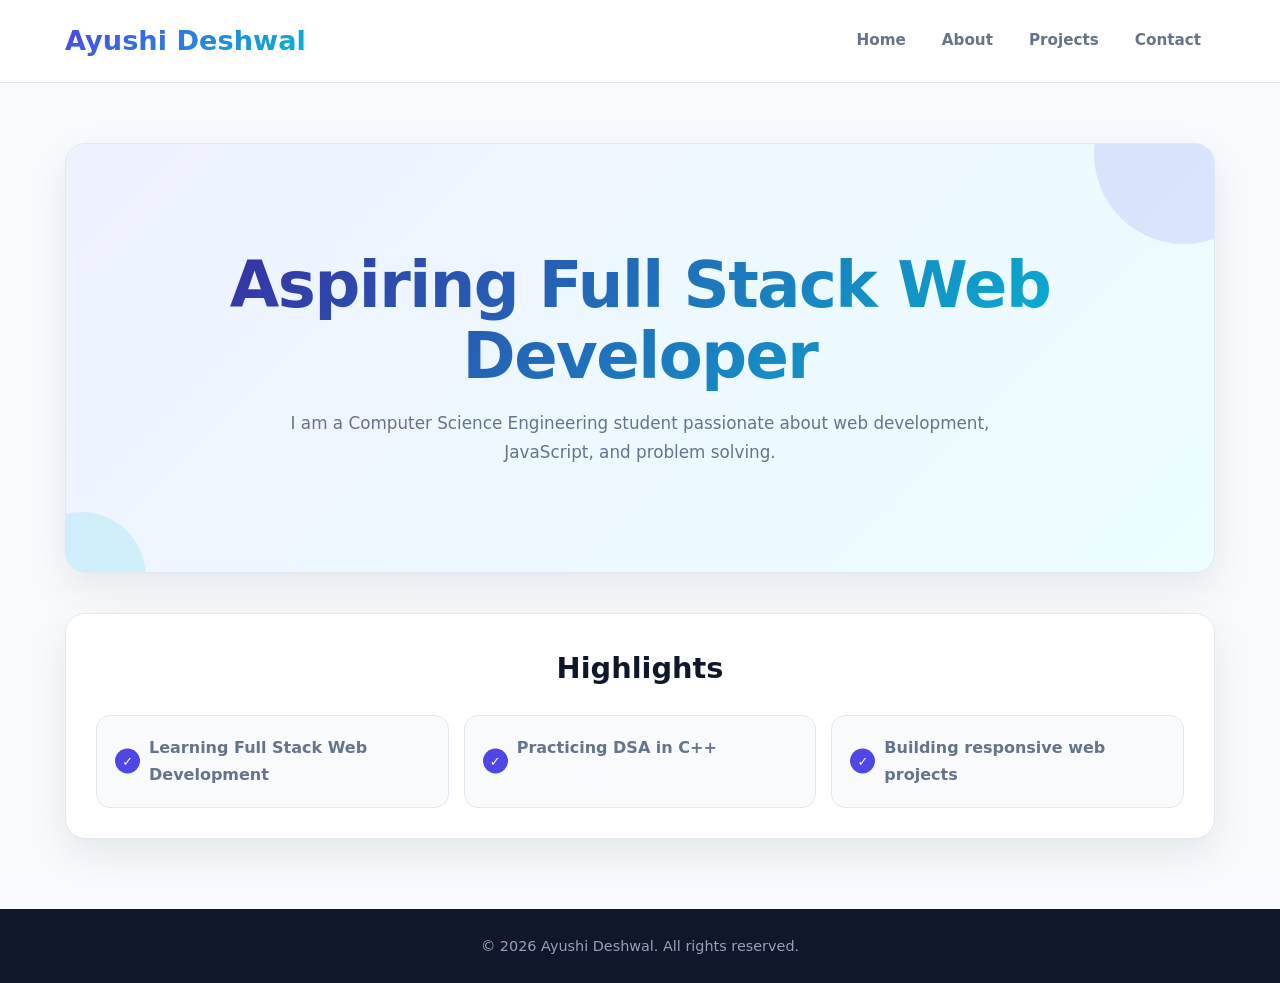
<file: index.html>
<!DOCTYPE html>
<html lang="en">
<head>
  <meta charset="UTF-8">
  <meta name="viewport" content="width=device-width, initial-scale=1.0">
  <meta name="description" content="Ayushi Deshwal Portfolio - Home">
  <meta name="author" content="Ayushi Deshwal">
  <title>Ayushi Deshwal | Home</title>
  <link rel="stylesheet" href="style.css">
</head>
<body>

<a href="#main-content">Skip to Main Content</a>

<header>
  <h1>Ayushi Deshwal</h1>

  <nav aria-label="Primary Navigation">
    <ul>
      <li><a href="index.html">Home</a></li>
      <li><a href="about.html">About</a></li>
      <li><a href="projects.html">Projects</a></li>
      <li><a href="contact.html">Contact</a></li>
    </ul>
  </nav>
</header>

<main id="main-content">
  <section aria-labelledby="hero-title">
    <h2 id="hero-title">Aspiring Full Stack Web Developer</h2>
    <p>I am a Computer Science Engineering student passionate about web development, JavaScript, and problem solving.</p>
  </section>

  <section aria-labelledby="highlights-title">
    <h2 id="highlights-title">Highlights</h2>
    <ul>
      <li>Learning Full Stack Web Development</li>
      <li>Practicing DSA in C++</li>
      <li>Building responsive web projects</li>
    </ul>
  </section>
</main>

<footer>
  <p>&copy; 2026 Ayushi Deshwal. All rights reserved.</p>
</footer>

</body>
</html>
</file>
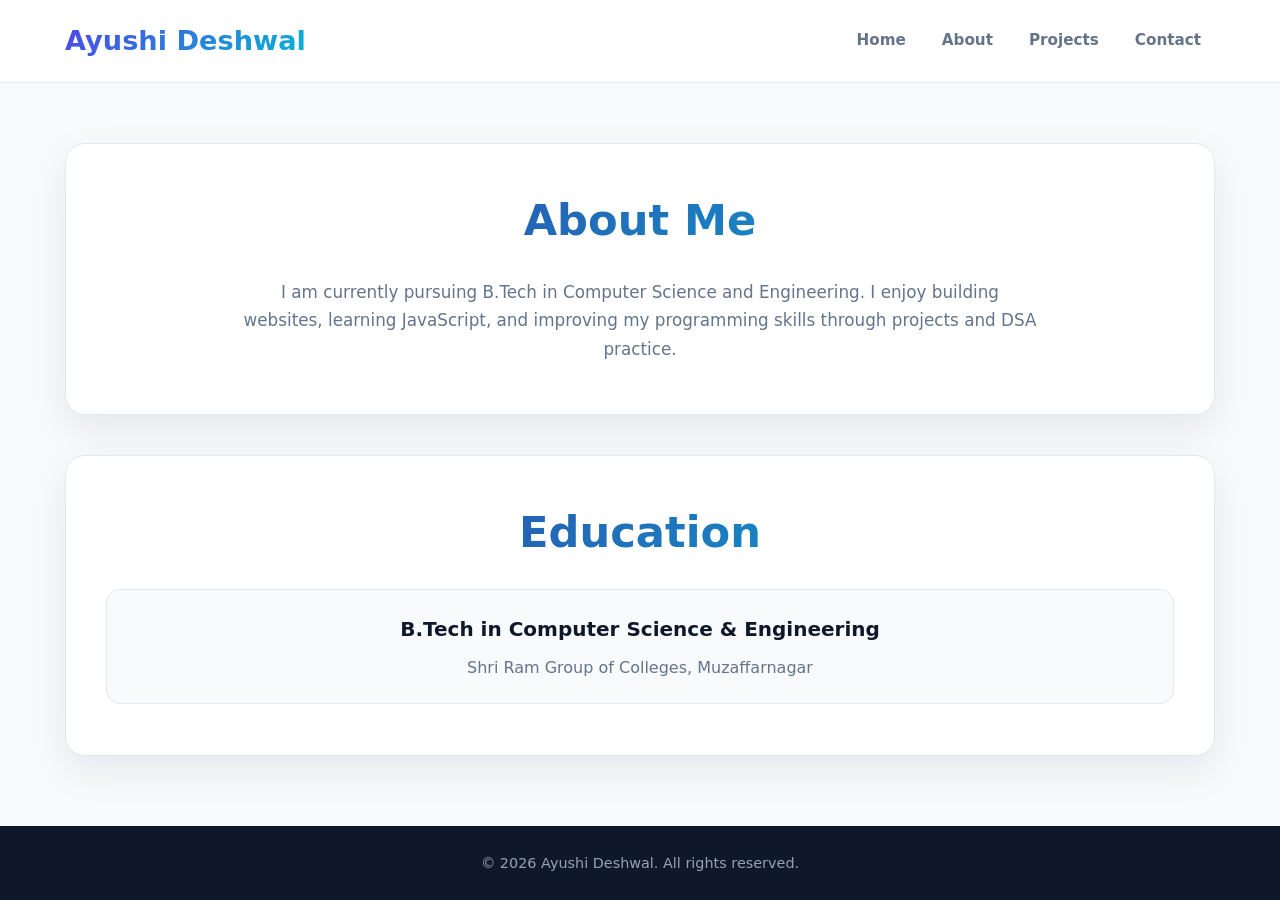
<file: about.html>
<!DOCTYPE html>
<html lang="en">
<head>
  <meta charset="UTF-8">
  <meta name="viewport" content="width=device-width, initial-scale=1.0">
  <meta name="description" content="About Ayushi Deshwal">
  <meta name="author" content="Ayushi Deshwal">
  <title>Ayushi Deshwal | About</title>
  <link rel="stylesheet" href="style.css">
</head>
<body>

<a href="#main-content">Skip to Main Content</a>

<header>
  <h1>Ayushi Deshwal</h1>

  <nav aria-label="Primary Navigation">
    <ul>
      <li><a href="index.html">Home</a></li>
      <li><a href="about.html">About</a></li>
      <li><a href="projects.html">Projects</a></li>
      <li><a href="contact.html">Contact</a></li>
    </ul>
  </nav>
</header>

<main id="main-content">
  <section aria-labelledby="about-title">
    <h2 id="about-title">About Me</h2>

    <article>
      <p>
        I am currently pursuing B.Tech in Computer Science and Engineering.
        I enjoy building websites, learning JavaScript, and improving my
        programming skills through projects and DSA practice.
      </p>
    </article>
  </section>

  <section aria-labelledby="education-title">
    <h2 id="education-title">Education</h2>

    <article>
      <h3>B.Tech in Computer Science & Engineering</h3>
      <p>Shri Ram Group of Colleges, Muzaffarnagar</p>
    </article>
  </section>
</main>

<footer>
  <p>&copy; 2026 Ayushi Deshwal. All rights reserved.</p>
</footer>

</body>
</html>
</file>
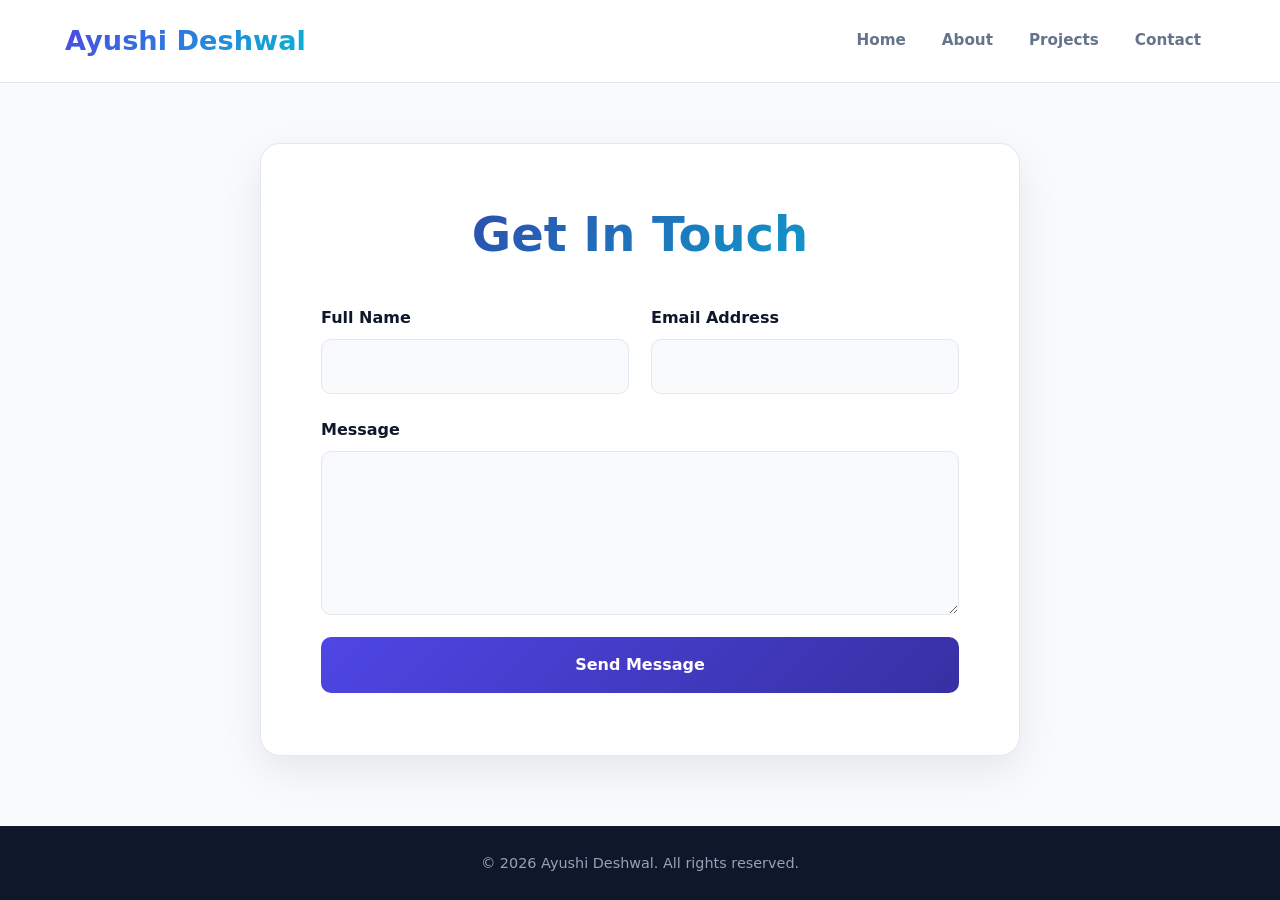
<file: contact.html>
<!DOCTYPE html>
<html lang="en">
<head>
  <meta charset="UTF-8">
  <meta name="viewport" content="width=device-width, initial-scale=1.0">
  <meta name="description" content="Contact Ayushi Deshwal">
  <meta name="author" content="Ayushi Deshwal">
  <title>Ayushi Deshwal | Contact</title>
  <link rel="stylesheet" href="style.css">
</head>
<body>

<a href="#main-content">Skip to Main Content</a>

<header>
  <h1>Ayushi Deshwal</h1>

  <nav aria-label="Primary Navigation">
    <ul>
      <li><a href="index.html">Home</a></li>
      <li><a href="about.html">About</a></li>
      <li><a href="projects.html">Projects</a></li>
      <li><a href="contact.html">Contact</a></li>
    </ul>
  </nav>
</header>

<main id="main-content">
  <section aria-labelledby="contact-title">
    <h2 id="contact-title">Get In Touch</h2>

    <form action="#" method="POST" aria-label="Contact Form">

      <div>
        <label for="name">Full Name</label>
        <input type="text" id="name" name="name" required aria-required="true">
      </div>

      <div>
        <label for="email">Email Address</label>
        <input type="email" id="email" name="email" required aria-required="true">
      </div>

      <div>
        <label for="message">Message</label>
        <textarea id="message" name="message" rows="5" required aria-required="true"></textarea>
      </div>

      <button type="submit">Send Message</button>
    </form>
  </section>
</main>

<footer>
  <p>&copy; 2026 Ayushi Deshwal. All rights reserved.</p>
</footer>

</body>
</html>
</file>
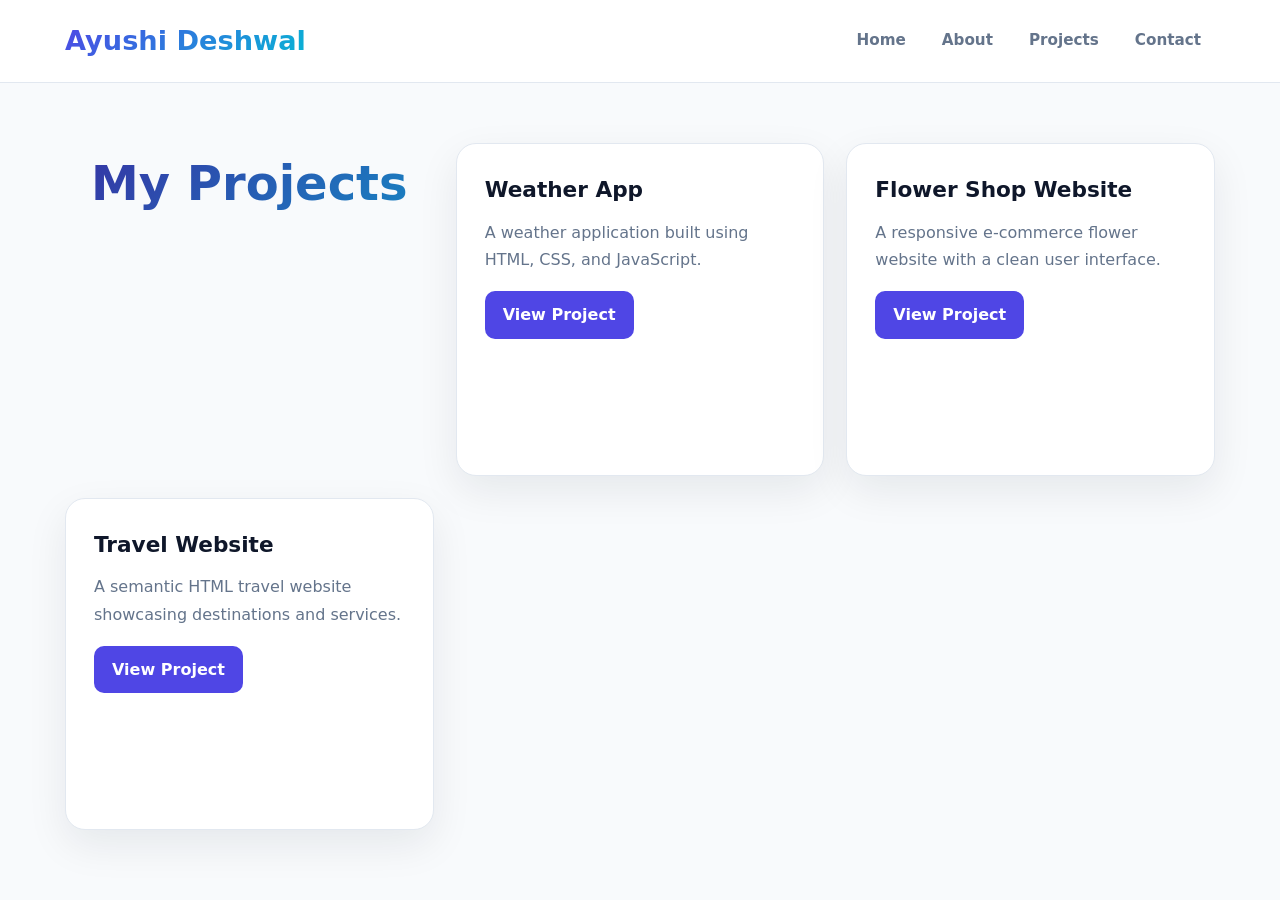
<file: projects.html>
<!DOCTYPE html>
<html lang="en">
<head>
  <meta charset="UTF-8">
  <meta name="viewport" content="width=device-width, initial-scale=1.0">
  <meta name="description" content="Ayushi Deshwal Portfolio - Projects">
  <meta name="author" content="Ayushi Deshwal">
  <title>Ayushi Deshwal | Projects</title>
  <link rel="stylesheet" href="style.css">
</head>
<body>

<a href="#main-content">Skip to Main Content</a>

<header>
  <h1>Ayushi Deshwal</h1>

  <nav aria-label="Primary Navigation">
    <ul>
      <li><a href="index.html">Home</a></li>
      <li><a href="about.html">About</a></li>
      <li><a href="projects.html">Projects</a></li>
      <li><a href="contact.html">Contact</a></li>
    </ul>
  </nav>
</header>

<main id="main-content">
  <section aria-labelledby="projects-title">
    <h2 id="projects-title">My Projects</h2>

    <article>
      <h3>Weather App</h3>
      <p>A weather application built using HTML, CSS, and JavaScript.</p>
      <p>
        <a href="https://ayushideshwal9.github.io/weather-app-javascript/" target="_blank" rel="noopener">
          View Project
        </a>
      </p>
    </article>

    <article>
      <h3>Flower Shop Website</h3>
      <p>A responsive e-commerce flower website with a clean user interface.</p>
      <p>
        <a href=" https://ayushideshwal9.github.io/responsive-flower-website/" target="_blank" rel="noopener">
          View Project
        </a>
      </p>
    </article>

    <article>
      <h3>Travel Website</h3>
      <p>A semantic HTML travel website showcasing destinations and services.</p>
      <p>
        <a href="https://ayushideshwal9.github.io/tour-travel-website/" target="_blank" rel="noopener">
          View Project
        </a>
      </p>
    </article>
  </section>
</main>
</file>
<file: style.css>
/* ========================================
   1. CSS VARIABLES
======================================== */

:root {
  --primary: #4f46e5;
  --primary-dark: #3730a3;
  --secondary: #06b6d4;

  --background: #f8fafc;
  --surface: #ffffff;
  --surface-soft: #eef2ff;

  --text: #0f172a;
  --text-light: #64748b;

  --border: #e2e8f0;

  --shadow: 0 15px 40px rgba(15, 23, 42, 0.08);

  --radius: 20px;

  --max-width: 1150px;
}


/* ========================================
   2. RESET
======================================== */

* {
  margin: 0;
  padding: 0;
  box-sizing: border-box;
}

html {
  scroll-behavior: smooth;
}

body {
  min-height: 100vh;

  display: grid;
  grid-template-rows: auto 1fr auto;

  font-family:
    Inter,
    system-ui,
    -apple-system,
    BlinkMacSystemFont,
    "Segoe UI",
    sans-serif;

  line-height: 1.7;

  background: var(--background);
  color: var(--text);
}


/* ========================================
   3. ACCESSIBILITY - SKIP LINK
======================================== */

a[href="#main-content"] {
  position: absolute;

  top: -100px;
  left: 20px;

  z-index: 1000;

  padding: 10px 16px;

  background: var(--primary);
  color: #ffffff;

  border-radius: 8px;

  text-decoration: none;
  font-weight: 700;

  transition: top 0.3s ease;
}

a[href="#main-content"]:focus {
  top: 15px;
}


/* ========================================
   4. HEADER
======================================== */

header {
  position: sticky;
  top: 0;
  z-index: 100;

  display: grid;
  grid-template-columns: 1fr;

  justify-items: center;

  gap: 15px;

  padding: 20px;

  background: rgba(255, 255, 255, 0.92);

  border-bottom: 1px solid var(--border);

  backdrop-filter: blur(12px);
}

header h1 {
  font-size: 1.7rem;
  font-weight: 800;

  background: linear-gradient(
    135deg,
    var(--primary),
    var(--secondary)
  );

  -webkit-background-clip: text;
  background-clip: text;

  color: transparent;
}


/* ========================================
   5. NAVIGATION - FLEXBOX
======================================== */

nav ul {
  display: flex;

  align-items: center;
  justify-content: center;

  flex-wrap: wrap;

  gap: 8px;

  list-style: none;
}

nav a {
  display: block;

  padding: 8px 14px;

  color: var(--text-light);

  border-radius: 10px;

  text-decoration: none;

  font-size: 0.95rem;
  font-weight: 600;

  transition:
    color 0.25s ease,
    background 0.25s ease,
    transform 0.25s ease;
}

nav a:hover,
nav a:focus-visible {
  color: var(--primary);

  background: var(--surface-soft);

  transform: translateY(-2px);
}


/* ========================================
   6. MAIN CONTAINER
======================================== */

main {
  width: min(100% - 32px, var(--max-width));

  margin: 0 auto;

  padding: 45px 0 70px;

  display: grid;

  gap: 30px;
}


/* ========================================
   7. GENERAL SECTION
======================================== */

main section {
  width: 100%;
}


/* ========================================
   8. HOME PAGE - HERO
======================================== */

#hero-title {
  position: relative;
  z-index: 1;

  max-width: 850px;

  margin: 0 auto 18px;

  font-size: clamp(2rem, 6vw, 4rem);

  line-height: 1.1;

  font-weight: 800;

  letter-spacing: -1.5px;

  background: linear-gradient(
    135deg,
    var(--primary-dark),
    var(--secondary)
  );

  -webkit-background-clip: text;
  background-clip: text;

  color: transparent;
}


/* Hero section */

main section[aria-labelledby="hero-title"] {
  position: relative;

  overflow: hidden;

  padding: 55px 25px;

  text-align: center;

  border-radius: var(--radius);

  background:
    linear-gradient(
      135deg,
      #eef2ff,
      #ecfeff
    );

  border: 1px solid var(--border);

  box-shadow: var(--shadow);
}


/* Hero paragraph */

main section[aria-labelledby="hero-title"] p {
  position: relative;
  z-index: 1;

  max-width: 700px;

  margin: auto;

  color: var(--text-light);

  font-size: 1.05rem;
}


/* Hero decoration */

main section[aria-labelledby="hero-title"]::before {
  content: "";

  position: absolute;

  width: 180px;
  height: 180px;

  top: -80px;
  right: -60px;

  border-radius: 50%;

  background: rgba(79, 70, 229, 0.12);
}

main section[aria-labelledby="hero-title"]::after {
  content: "";

  position: absolute;

  width: 130px;
  height: 130px;

  bottom: -70px;
  left: -50px;

  border-radius: 50%;

  background: rgba(6, 182, 212, 0.12);
}


/* ========================================
   9. HOME PAGE - HIGHLIGHTS
======================================== */

#highlights-title {
  margin-bottom: 22px;

  text-align: center;

  font-size: 1.8rem;
}

main section[aria-labelledby="highlights-title"] {
  padding: 30px;

  background: var(--surface);

  border: 1px solid var(--border);

  border-radius: var(--radius);

  box-shadow: var(--shadow);
}

main section[aria-labelledby="highlights-title"] ul {
  display: grid;

  grid-template-columns: 1fr;

  gap: 15px;

  list-style: none;
}

main section[aria-labelledby="highlights-title"] li {
  position: relative;

  padding: 18px 20px 18px 52px;

  background: var(--background);

  border: 1px solid var(--border);

  border-radius: 14px;

  color: var(--text-light);

  font-weight: 600;

  transition:
    transform 0.25s ease,
    border-color 0.25s ease,
    box-shadow 0.25s ease;
}

main section[aria-labelledby="highlights-title"] li::before {
  content: "✓";

  position: absolute;

  left: 18px;
  top: 50%;

  display: flex;

  align-items: center;
  justify-content: center;

  width: 25px;
  height: 25px;

  transform: translateY(-50%);

  border-radius: 50%;

  background: var(--primary);

  color: white;

  font-size: 0.8rem;
  font-weight: 800;
}

main section[aria-labelledby="highlights-title"] li:hover {
  transform: translateY(-4px);

  border-color: var(--primary);

  box-shadow:
    0 10px 25px rgba(79, 70, 229, 0.12);
}


/* ========================================
   10. ABOUT PAGE
======================================== */

#about-title,
#education-title {
  margin-bottom: 20px;

  text-align: center;

  font-size: clamp(1.8rem, 5vw, 2.7rem);

  background: linear-gradient(
    135deg,
    var(--primary-dark),
    var(--secondary)
  );

  -webkit-background-clip: text;
  background-clip: text;

  color: transparent;
}


/* About card */

main section[aria-labelledby="about-title"],
main section[aria-labelledby="education-title"] {
  padding: 30px;

  background: var(--surface);

  border: 1px solid var(--border);

  border-radius: var(--radius);

  box-shadow: var(--shadow);
}


/* About text */

main section[aria-labelledby="about-title"] article {
  max-width: 800px;

  margin: auto;

  text-align: center;

  color: var(--text-light);

  font-size: 1.05rem;
}


/* Education */

main section[aria-labelledby="education-title"] article {
  padding: 22px;

  text-align: center;

  background: var(--background);

  border: 1px solid var(--border);

  border-radius: 14px;
}

main section[aria-labelledby="education-title"] h3 {
  margin-bottom: 8px;

  font-size: 1.25rem;

  color: var(--text);
}

main section[aria-labelledby="education-title"] p {
  color: var(--text-light);
}


/* ========================================
   11. PROJECTS PAGE - CSS GRID
======================================== */

#projects-title {
  margin-bottom: 5px;

  text-align: center;

  font-size: clamp(2rem, 5vw, 3rem);

  background: linear-gradient(
    135deg,
    var(--primary-dark),
    var(--secondary)
  );

  -webkit-background-clip: text;
  background-clip: text;

  color: transparent;
}


main section[aria-labelledby="projects-title"] {
  display: grid;

  grid-template-columns: 1fr;

  gap: 22px;
}


/* Project cards */

main section[aria-labelledby="projects-title"] article {
  position: relative;

  display: flex;

  flex-direction: column;

  padding: 28px;

  background: var(--surface);

  border: 1px solid var(--border);

  border-radius: var(--radius);

  box-shadow: var(--shadow);

  overflow: hidden;

  transition:
    transform 0.3s ease,
    box-shadow 0.3s ease,
    border-color 0.3s ease;
}


/* Project top border */

main section[aria-labelledby="projects-title"] article::before {
  content: "";

  position: absolute;

  top: 0;
  left: 0;

  width: 100%;
  height: 4px;

  background: linear-gradient(
    90deg,
    var(--primary),
    var(--secondary)
  );

  transform: scaleX(0);

  transform-origin: left;

  transition: transform 0.3s ease;
}

main section[aria-labelledby="projects-title"] article:hover {
  transform: translateY(-8px);

  border-color: var(--primary);

  box-shadow:
    0 20px 45px rgba(79, 70, 229, 0.15);
}

main section[aria-labelledby="projects-title"] article:hover::before {
  transform: scaleX(1);
}


/* Project title */

main section[aria-labelledby="projects-title"] h3 {
  margin-bottom: 10px;

  font-size: 1.35rem;
}


/* Project description */

main section[aria-labelledby="projects-title"] article p {
  margin-bottom: 18px;

  color: var(--text-light);
}


/* Project button */

main section[aria-labelledby="projects-title"] article a {
  display: inline-flex;

  align-items: center;
  justify-content: center;

  width: fit-content;

  margin-top: auto;

  padding: 10px 18px;

  background: var(--primary);

  color: white;

  border-radius: 10px;

  text-decoration: none;

  font-weight: 700;

  transition:
    background 0.25s ease,
    transform 0.25s ease,
    box-shadow 0.25s ease;
}

main section[aria-labelledby="projects-title"] article a:hover,
main section[aria-labelledby="projects-title"] article a:focus-visible {
  background: var(--primary-dark);

  transform: translateY(-2px);

  box-shadow:
    0 8px 20px rgba(79, 70, 229, 0.25);
}


/* ========================================
   12. CONTACT PAGE
======================================== */

main section[aria-labelledby="contact-title"] {
  width: 100%;

  max-width: 760px;

  margin: 0 auto;

  padding: 30px;

  background: var(--surface);

  border: 1px solid var(--border);

  border-radius: var(--radius);

  box-shadow: var(--shadow);
}


#contact-title {
  margin-bottom: 28px;

  text-align: center;

  font-size: clamp(2rem, 5vw, 3rem);

  background: linear-gradient(
    135deg,
    var(--primary-dark),
    var(--secondary)
  );

  -webkit-background-clip: text;
  background-clip: text;

  color: transparent;
}


/* Contact form - GRID */

main section[aria-labelledby="contact-title"] form {
  display: grid;

  grid-template-columns: 1fr;

  gap: 22px;
}


/* Form fields - FLEXBOX */

main section[aria-labelledby="contact-title"] form > div {
  display: flex;

  flex-direction: column;

  gap: 8px;
}


/* Labels */

main section[aria-labelledby="contact-title"] label {
  font-weight: 700;

  color: var(--text);
}


/* Inputs */

main section[aria-labelledby="contact-title"] input,
main section[aria-labelledby="contact-title"] textarea {
  width: 100%;

  padding: 13px 15px;

  font: inherit;

  color: var(--text);

  background: var(--background);

  border: 1px solid var(--border);

  border-radius: 10px;

  outline: none;

  transition:
    border-color 0.25s ease,
    box-shadow 0.25s ease,
    background 0.25s ease;
}


/* Textarea */

main section[aria-labelledby="contact-title"] textarea {
  min-height: 150px;

  resize: vertical;
}


/* Input focus */

main section[aria-labelledby="contact-title"] input:focus,
main section[aria-labelledby="contact-title"] textarea:focus {
  border-color: var(--primary);

  box-shadow:
    0 0 0 4px rgba(79, 70, 229, 0.12);

  background: var(--surface);
}


/* Submit button */

main section[aria-labelledby="contact-title"] button {
  width: 100%;

  padding: 14px 20px;

  border: none;

  border-radius: 10px;

  background:
    linear-gradient(
      135deg,
      var(--primary),
      var(--primary-dark)
    );

  color: white;

  font: inherit;

  font-weight: 700;

  cursor: pointer;

  transition:
    transform 0.25s ease,
    box-shadow 0.25s ease;
}

main section[aria-labelledby="contact-title"] button:hover {
  transform: translateY(-3px);

  box-shadow:
    0 10px 25px rgba(79, 70, 229, 0.25);
}

main section[aria-labelledby="contact-title"] button:active {
  transform: translateY(0);
}


/* ========================================
   13. FOOTER
======================================== */

footer {
  padding: 25px 20px;

  text-align: center;

  background: #0f172a;

  color: #94a3b8;

  font-size: 0.9rem;
}


/* ========================================
   14. TABLET - 600px+
======================================== */

@media (min-width: 600px) {

  header {
    grid-template-columns: auto 1fr;

    align-items: center;

    padding: 18px 30px;
  }

  header h1 {
    justify-self: start;
  }

  nav {
    justify-self: end;
  }

  main {
    padding-top: 60px;
  }

  main section[aria-labelledby="hero-title"] {
    padding: 70px 50px;
  }

  main section[aria-labelledby="highlights-title"] ul {
    grid-template-columns: repeat(3, 1fr);
  }

  main section[aria-labelledby="about-title"],
  main section[aria-labelledby="education-title"] {
    padding: 40px;
  }

  main section[aria-labelledby="projects-title"] {
    grid-template-columns: repeat(2, 1fr);
  }

  main section[aria-labelledby="contact-title"] {
    padding: 45px;
  }

}


/* ========================================
   15. DESKTOP - 900px+
======================================== */

@media (min-width: 900px) {

  header {
    padding-left: max(30px, calc((100vw - 1150px) / 2));
    padding-right: max(30px, calc((100vw - 1150px) / 2));
  }

  main {
    gap: 40px;
  }

  /* Hero */

  main section[aria-labelledby="hero-title"] {
    min-height: 430px;

    display: grid;

    place-content: center;

    padding: 80px;
  }

  /* Projects */

  main section[aria-labelledby="projects-title"] {
    grid-template-columns: repeat(3, 1fr);
  }

  main section[aria-labelledby="projects-title"] article {
    min-height: 260px;
  }

  /* Contact */

  main section[aria-labelledby="contact-title"] {
    padding: 50px 60px;
  }

  main section[aria-labelledby="contact-title"] form {
    grid-template-columns: 1fr 1fr;
  }

  main section[aria-labelledby="contact-title"]
  form > div:nth-child(3),

  main section[aria-labelledby="contact-title"]
  button {
    grid-column: 1 / -1;
  }

}


/* ========================================
   16. DARK MODE
======================================== */

@media (prefers-color-scheme: dark) {

  :root {
    --background: #020617;

    --surface: #0f172a;

    --surface-soft: #1e1b4b;

    --text: #f8fafc;

    --text-light: #94a3b8;

    --border: #1e293b;

    --shadow:
      0 15px 40px rgba(0, 0, 0, 0.3);
  }

  header {
    background: rgba(2, 6, 23, 0.92);
  }

  main section[aria-labelledby="hero-title"] {
    background:
      linear-gradient(
        135deg,
        #111827,
        #082f49
      );
  }

  main section[aria-labelledby="highlights-title"] li,
  main section[aria-labelledby="education-title"] article {
    background: #020617;
  }

}


/* ========================================
   17. KEYBOARD ACCESSIBILITY
======================================== */

:focus-visible {
  outline: 3px solid var(--secondary);

  outline-offset: 3px;
}


/* ========================================
   18. REDUCED MOTION
======================================== */

@media (prefers-reduced-motion: reduce) {

  html {
    scroll-behavior: auto;
  }

  *,
  *::before,
  *::after {
    transition: none !important;
  }

}
</file>
